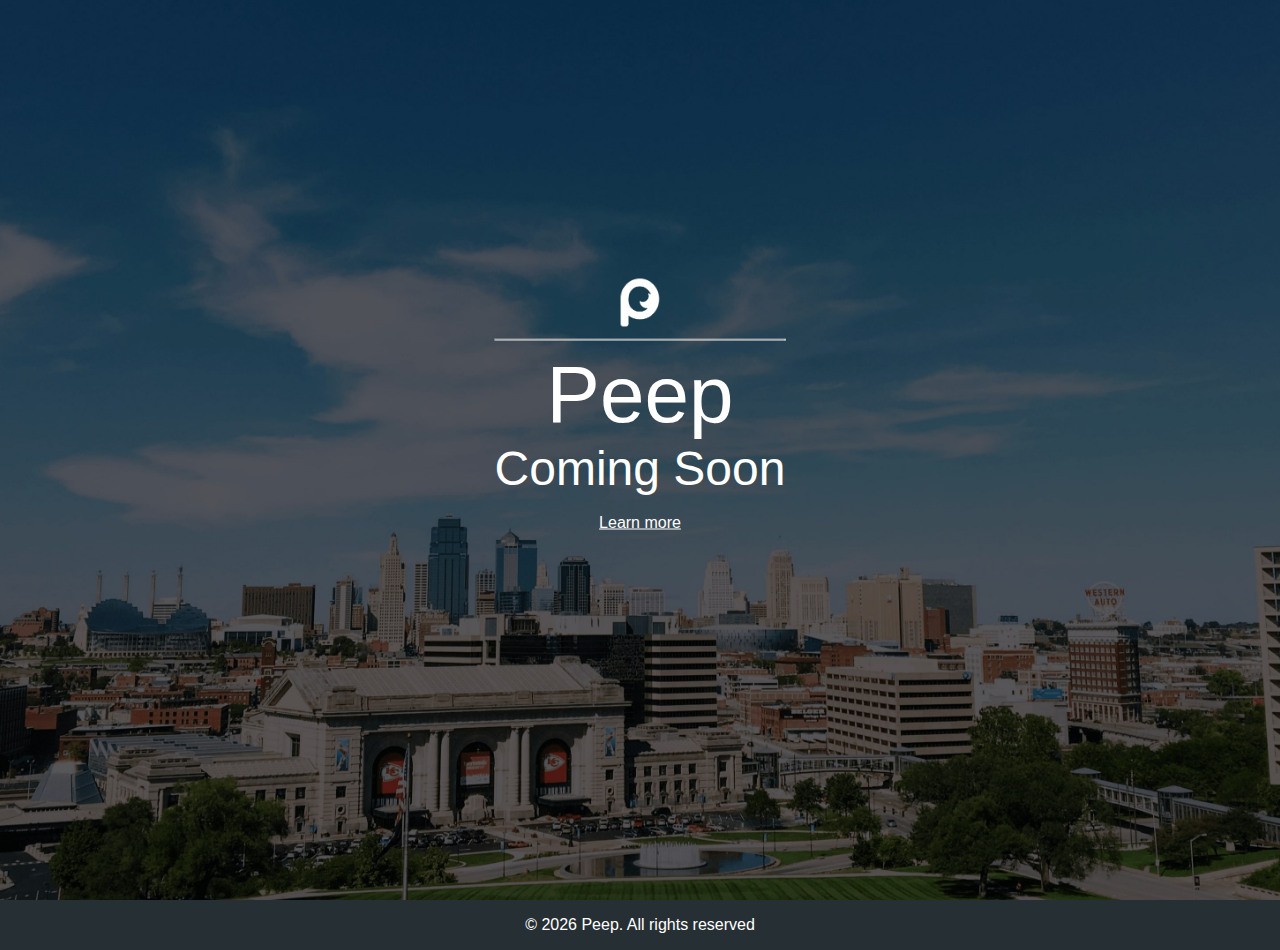
<file: index.html>
<!DOCTYPE html>
<html lang="en">
    <head>
        <meta charset="UTF-8"/>
        <title>Peep | Coming Soon</title>
        <link rel="shortcut icon" href="image/Logo.ico" type="image/x-icon" />
        <link rel="stylesheet" href="style.css" />
    </head>
    <body>
        <main>
            <article>
                <section id="banner">
                    <div class="bannerText">
                        <img id="logo" src="image/WhiteLogo.png" />
                        <br>
                        <hr>
                        <span id="title">Peep</span>
                        <br>
                        <span id="message">Coming Soon</span>
                        <br><br>
                        <a class="link" href="SignUp.html">Learn more</a>
                    </div>
                </section>
            </article>
        </main>
        <footer>
            <span id="copyrightInfo"></span>
        </footer>
        
        <script src="logic.js"></script>
    </body>
</html>
</file>
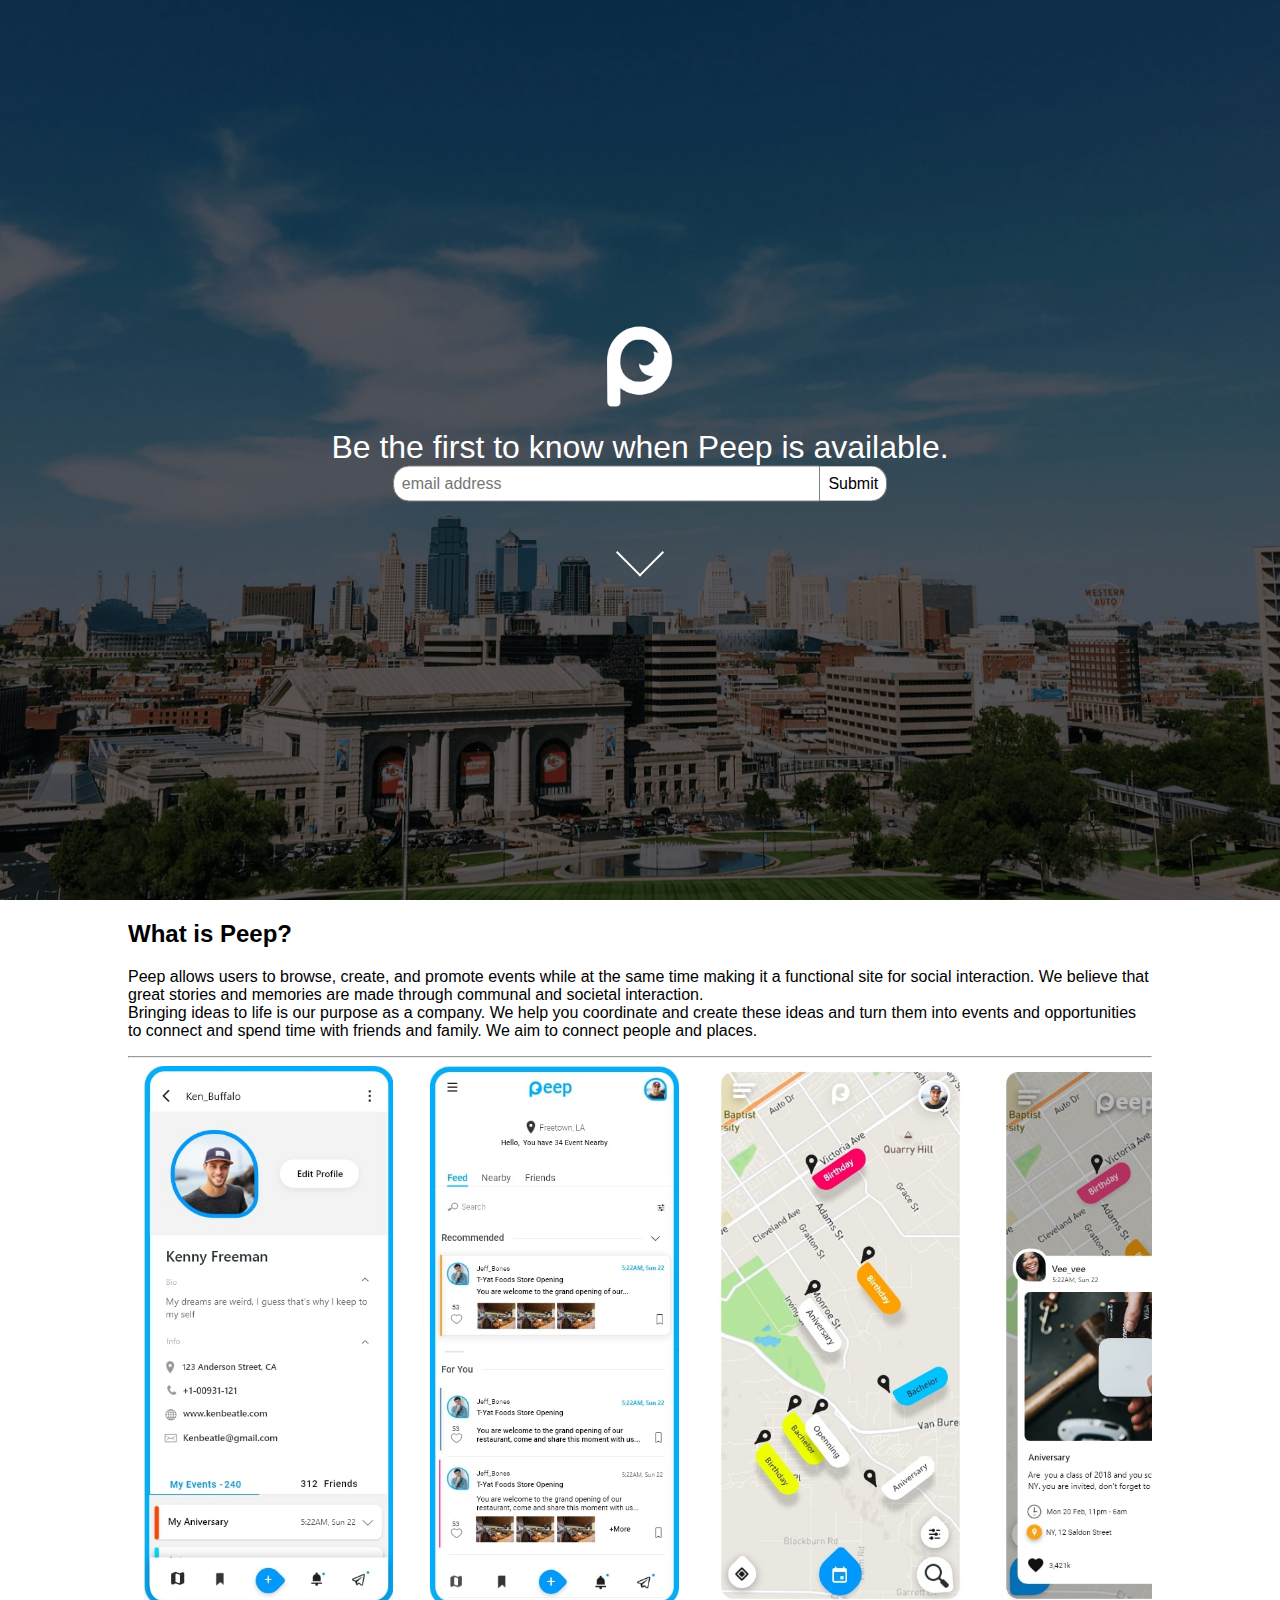
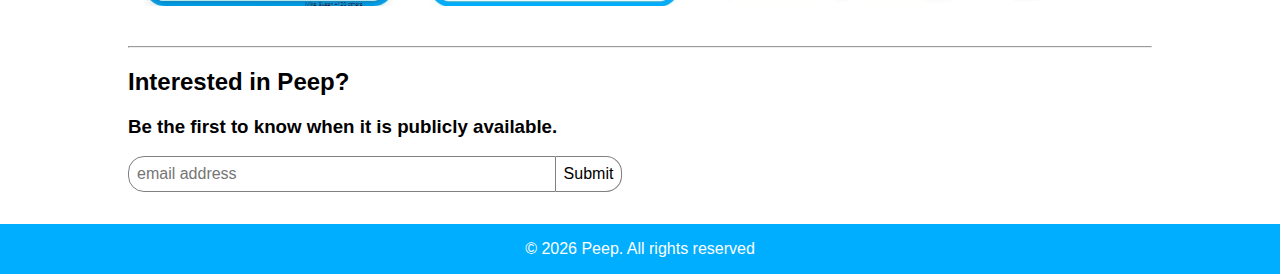
<file: SignUp.html>
<!DOCTYPE html>
<html lang="en">
    <head>
        <meta charset="UTF-8"/>
        <title>Peep | Sign Up</title>
        <link rel="shortcut icon" href="image/Logo.ico" type="image/x-icon" />
        <link rel="stylesheet" href="SignUp.css" />
        <script src="https://ajax.googleapis.com/ajax/libs/jquery/3.3.1/jquery.min.js"></script>
    </head>
    <body>
        <main>
            <article>
                <section id="banner">
                    <div class="bannerText">
                        <a href="index.html"><img id="logo" src="image/WhiteLogo.png" alt="Peep's official logo." /></a>
                        <br><br>
                        <span id="message">Be the first to know when Peep is available.</span>
                        <br>
<!--                        <form action="insertEmail.php" method="POST">-->
                        <form>
                            <input class="textBox" type="text" placeholder="email address" name="emailAddress" /><input id="button" type="submit" value="Submit">
                        </form>
                        <br>
                        <a href="#aboutUs"><span id="downArrow"></span></a>
                    </div>
                </section>
                
                <div class="container">
                    <section id="aboutUs">
                        <h2>What is Peep?</h2>
                        <p>
                            Peep allows users to browse, create, and promote events while at the same time making it a functional site for social interaction. We believe that great stories and memories are made through communal and societal interaction.
                            <br>
                            Bringing ideas to life is our purpose as a company. We help you coordinate and create these ideas and turn them into events and opportunities to connect and spend time with friends and family. We aim to connect people and places.
                        </p>
                    </section>
                    <hr>
                    <section id="eventsList">
                        <div id="cardListView">
                            <img src="image/screenshots/profile.jpg" alt="Screenshot of the profile page of Peep's mobile app." />
                            <img src="image/screenshots/eventPage.jpg" alt="Screenshot of the events page of Peep's mobile app." />
                            <img src="image/screenshots/map.jpg" alt="Screenshot of the map page of Peep's mobile app." />
                            <img src="image/screenshots/map_onclick.jpg" alt="Screenshot of the map event of Peep's mobile app." />
                            <img src="image/screenshots/inChat.jpg" alt="Screenshot of the messaging box of Peep's mobile app." />
                            <img src="image/screenshots/chat.jpg" alt="Screenshot of the contacts page of Peep's mobile app." />
                        </div>
                    </section>
                    <hr>
                    <section>
                        <h2>Interested in Peep?</h2>
                        <h3>Be the first to know when it is publicly available.</h3>
<!--                        <form action="insertEmail.php" method="POST">-->
                        <form>
                            <input class="textBox" type="text" placeholder="email address" name="emailAddress" /><input id="button" type="submit" value="Submit">
                        </form>
                    </section>
                </div>
            </article>
        </main>
        <footer style="margin-top: 2rem;">
            <span id="copyrightInfo"></span>
        </footer>
        
        <script>
            document.getElementById("copyrightInfo").innerHTML = "&copy; " + new Date().getFullYear() + " Peep. All rights reserved";

            $(document).ready(function(){
                // Add smooth scrolling to all links
                $("a").on('click', function(event) {
                    // Make sure this.hash has a value before overriding default behavior
                    if (this.hash !== "") {
                        // Prevent default anchor click behavior
                        event.preventDefault();

                        // Store hash
                        const hash = this.hash;

                        // Using jQuery's animate() method to add smooth page scroll
                        $('html, body').animate({
                          scrollTop: $(hash).offset().top
                        }, 700, function(){

                          // Add hash (#) to URL when done scrolling (default click behavior)
                          window.location.hash = hash;
                        });
                    }
                });
            });
        </script>
    </body>
</html>
</file>
<file: style.css>
:root {
    --peepBlue: #00AEFF;
    --peepDark: #262F34;
}

html, body {
    font: 16px "Avenir", sans-serif;
    padding: 0;
    margin: 0;
    height: 100%;
}

#logo {
    height: 3rem;
}

#banner {
    z-index: -1;
    background: #CCCCCC url("image/CityScapeBG.jpg") bottom center/cover no-repeat;
    height: 100vh;
/*    position: relative;*/
}
#banner .bannerText {
    position: absolute;
    top: 45%;
    left: 50%;
    transform: translate(-50%, -50%);
    color: white;
    font-weight: 100;
    text-align: center;
}

#title {
    font-size: 5rem;
}
#message {
    font-size: 3rem;
}

.link {
    color: white;
}
.link:visited {
    color: white;
}

footer {
    color: white;
    text-align: center;
    padding: 1rem;
    background-color: var(--peepDark);
}
</file>
<file: SignUp.css>
:root {
    --peepBlue: #00AEFF;
    --peepDark: #262F34;
}

html, body {
    font: 16px "Avenir", sans-serif;
    padding: 0;
    margin: 0;
    height: 100%;
}

.container {
    margin: 0 2%;
}

@media only screen and (min-width: 768px) {
    .container {
        margin: 0 10%;
    }
}

#banner {
    z-index: -1;
    background: #CCCCCC url("image/CityScapeBG.jpg") bottom center/cover no-repeat;
    height: 100vh;
/*    position: relative;*/
}

#logo {
    height: 5rem;
}

.bannerText {
    position: absolute;
    top: 50%;
    left: 50%;
    transform: translate(-50%, -50%);
    color: white;
    font-weight: 100;
    text-align: center;
    width: 80%;
}

.textBox {
    font-size: 1em;
    padding: 0.5em;
    border-radius: 1em 0 0 1em;
    border: 1px solid grey;
    width: 40%;
}

#button {
    font-size: 1em !important;
    padding: 0.5em;
    margin: 0;
    margin: 0;
    border-radius: 0 1em 1em 0;
    border-width: 1px 1px 1px 0;
    border-color: grey;
    border-style: solid;
    background-color: white;
}
#button:hover {
    background-color: #DDD;
    cursor: pointer;
}

#downArrow {
    border: solid white;
    border-width: 0 2px 2px 0;
    display: inline-block;
    padding: 1rem;
    margin-top: 1rem;
    transform: rotate(45deg);
}
#downArrow:hover {
    cursor: pointer;
}

#title {
    font-size: 5rem;
}
#message {
    font-size: 2rem;
}

#cardListView {
    overflow-x: auto;
    overflow-y: hidden; /*Prevent verticle scrolling*/
    white-space: nowrap;
}
#cardListView > img {
    display: inline-block;
    height: 60vh;
    vertical-align: top;
    margin: 0 1rem 2rem 1rem;
    white-space: normal;
}

footer {
    color: white;
    text-align: center;
    padding: 1rem;
    background-color: var(--peepBlue);
}
</file>
